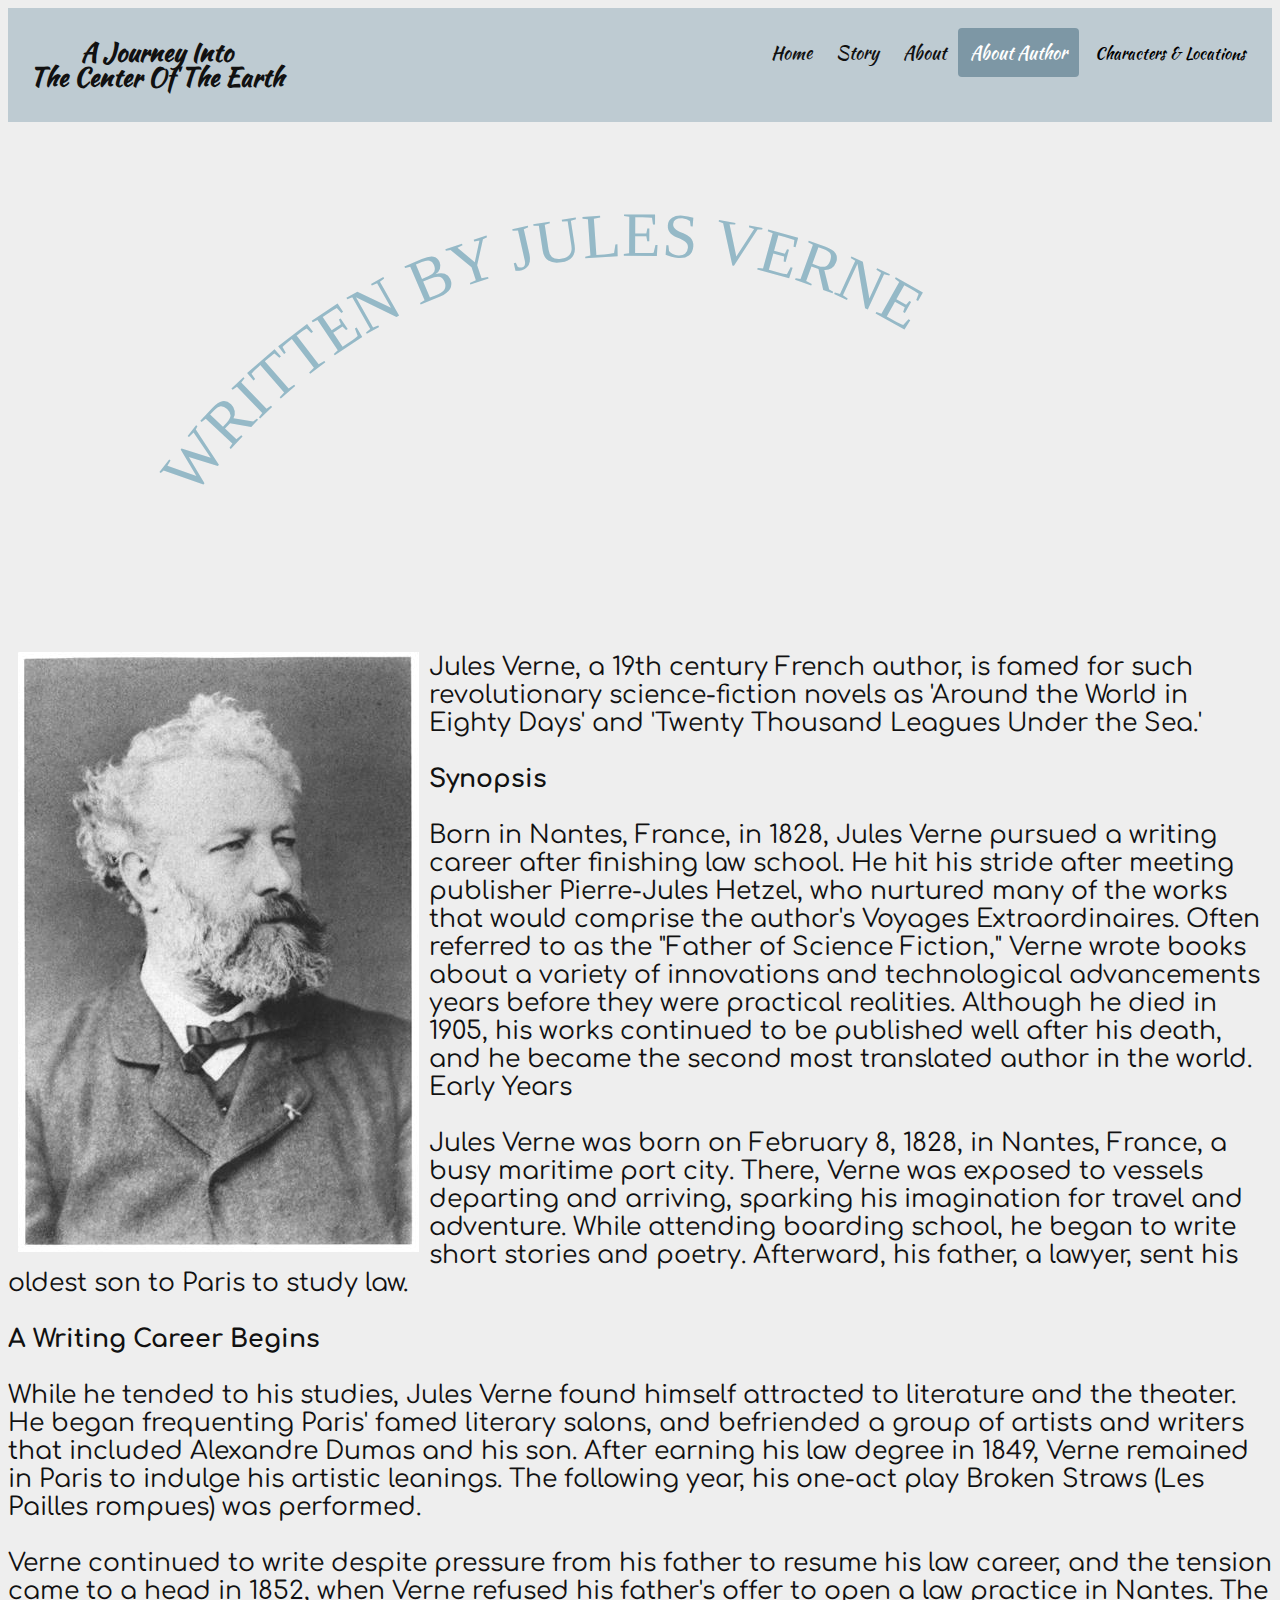
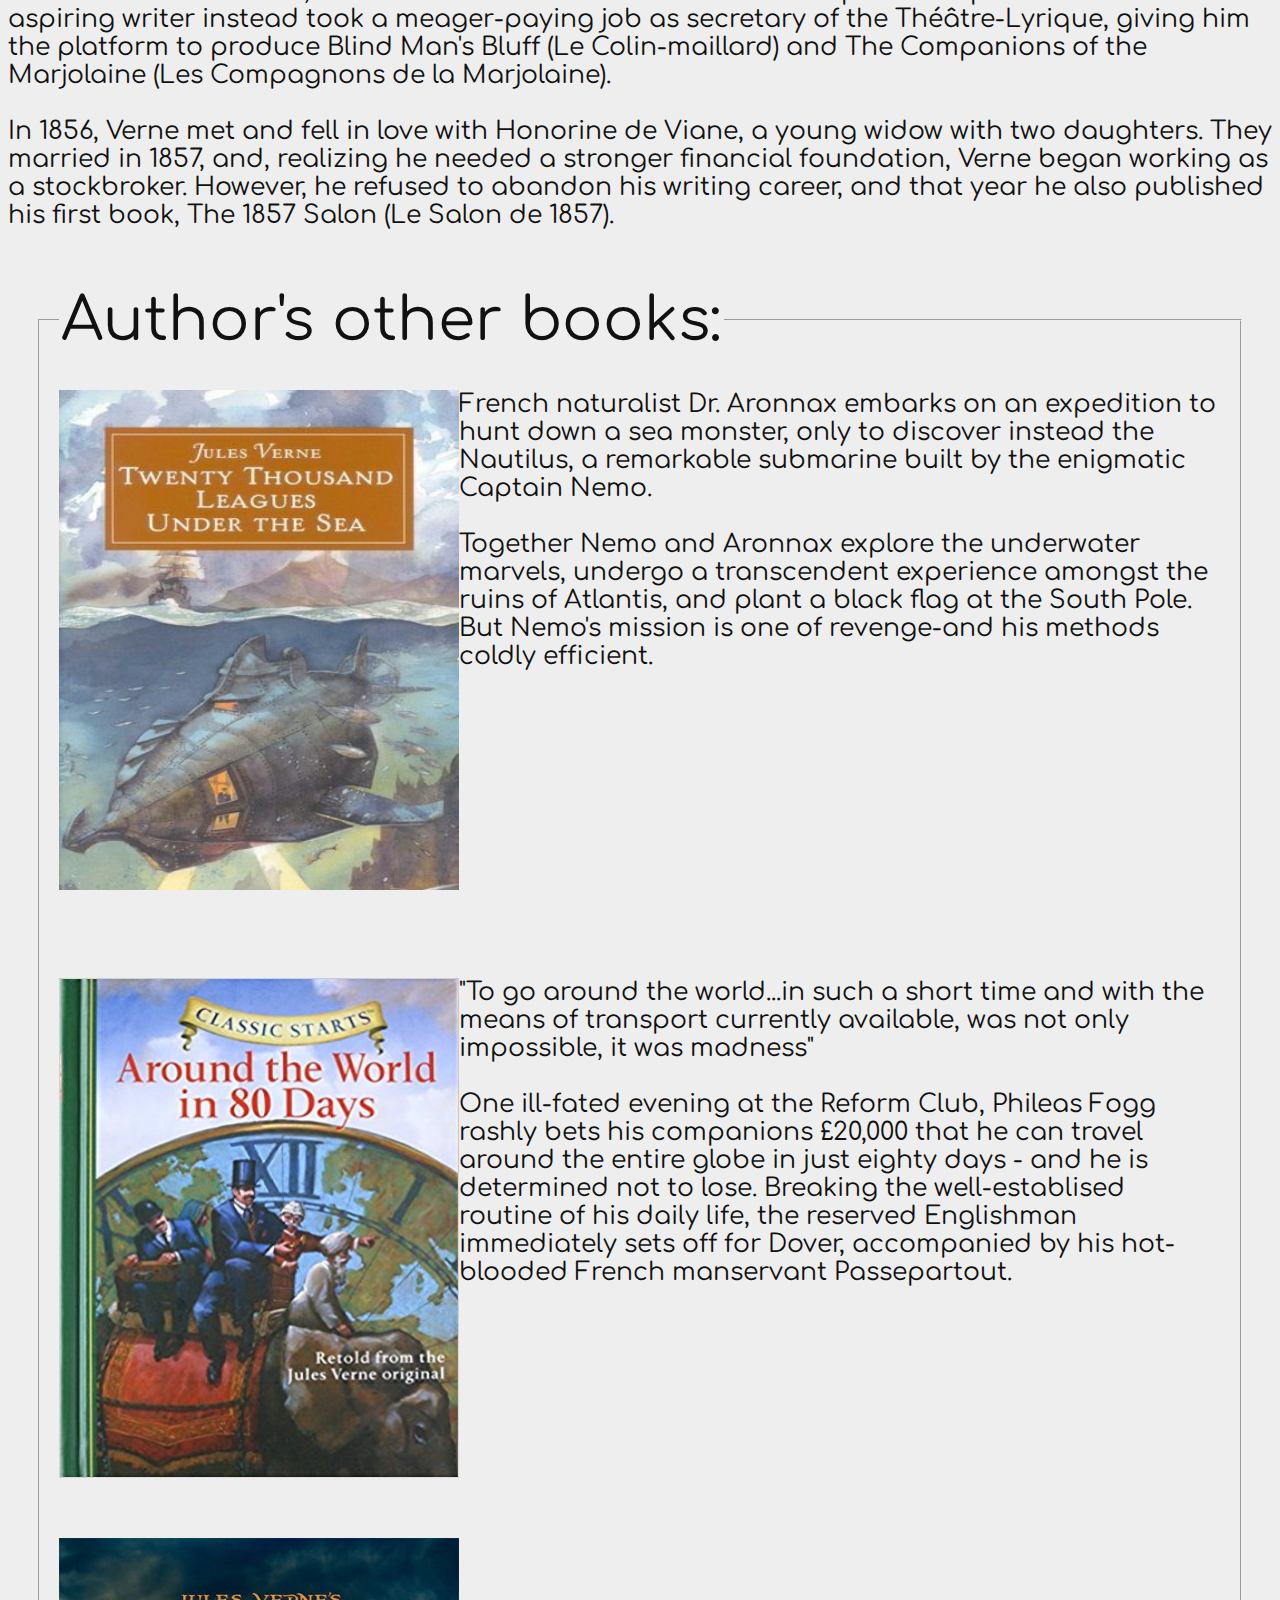
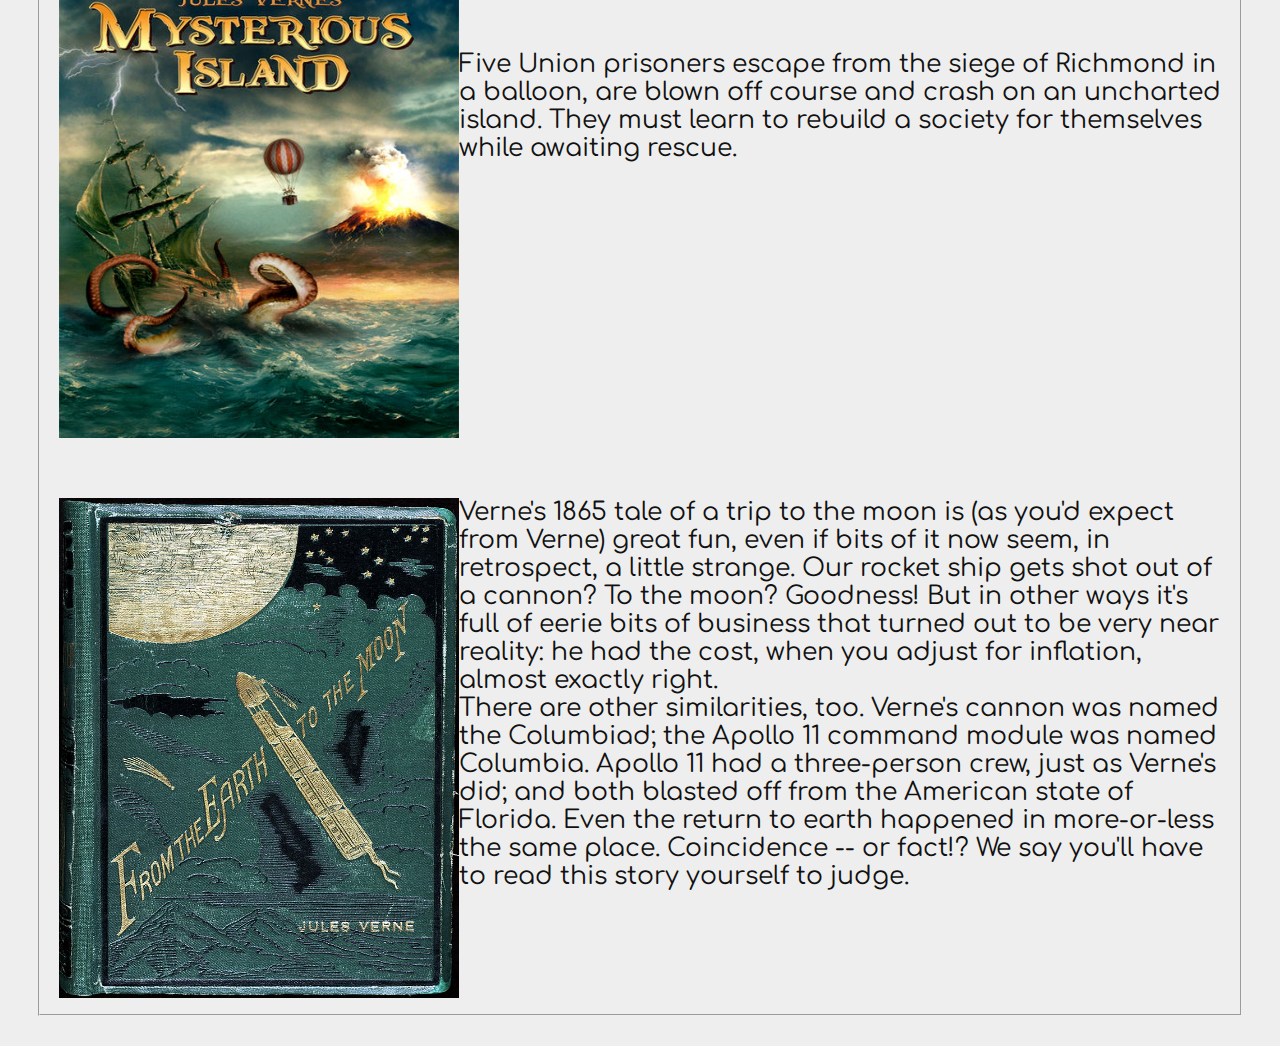
<file: 44620420-2/About Author.html>
<! doctype html>
<html lang='en'>
 <head> 
  	<meta charset='utf-8'>
  	<title> About Author</title>
  	<link rel='stylesheet' href='css/style.css'>
  </head>
  <script src="js/jquery-3.3.1.min.js"></script>
  <script src="js/script.js"></script>
  
  <body id="body" class="light-mode">
  	

  	  <div class="header">
      <link href="https://fonts.googleapis.com/css?family=Kaushan+Script" rel="stylesheet">
  <a href="#default" class="logo">A Journey Into<br> The Center Of The Earth</a>
  <div class="header-right">
    <a href="index.html">Home</a>
      <a  href ='story.html'> Story </a>

      <div class ='dropdown'>
        <button class='dropbtn'>Characters & Locations
          <i class='fa fa-caret-down'></i>
        </button>
        <div class='dropdown-content'>
          <a href='characters.html'>Characters</a>
          <a href='locations.html'>Locations </a>
</div>
</div>
<a href='about.html'>About
      </a>
<a class='active' href ='About Author.html'>About Author
</a>
</div>
  </div>
</div>
<svg viewBox="0 0 500 200">
    <path id="curve" d="M73.2,148.6c4-6.1,65.5-96.8,178.6-95.6c111.3,1.2,170.8,90.3,175.1,97" />
    <text width="500">
      <textPath xlink:href="#curve">
        WRITTEN BY JULES VERNE
      </textPath>
    </text>
  </svg>
  <img class='author' src="images/author.jpg" alt="author's picture" style="float: left;" >
  <p class="content">
    <link href="https://fonts.googleapis.com/css?family=Comfortaa" rel="stylesheet">
    Jules Verne, a 19th century French author, is famed for such revolutionary science-fiction novels as 'Around the World in Eighty Days' and 'Twenty Thousand Leagues Under the Sea.'<br><br>
<b> Synopsis</b>
<br><br>

Born in Nantes, France, in 1828, Jules Verne pursued a writing career after finishing law school. He hit his stride after meeting publisher Pierre-Jules Hetzel, who nurtured many of the works that would comprise the author's Voyages Extraordinaires. Often referred to as the "Father of Science Fiction," Verne wrote books about a variety of innovations and technological advancements years before they were practical realities. Although he died in 1905, his works continued to be published well after his death, and he became the second most translated author in the world.
Early Years
<br><br>
Jules Verne was born on February 8, 1828, in Nantes, France, a busy maritime port city. There, Verne was exposed to vessels departing and arriving, sparking his imagination for travel and adventure. While attending boarding school, he began to write short stories and poetry. Afterward, his father, a lawyer, sent his oldest son to Paris to study law.
<br><br>
<b>A Writing Career Begins</b>
<br><br>
While he tended to his studies, Jules Verne found himself attracted to literature and the theater. He began frequenting Paris' famed literary salons, and befriended a group of artists and writers that included Alexandre Dumas and his son. After earning his law degree in 1849, Verne remained in Paris to indulge his artistic leanings. The following year, his one-act play Broken Straws (Les Pailles rompues) was performed.
<br><br>
Verne continued to write despite pressure from his father to resume his law career, and the tension came to a head in 1852, when Verne refused his father's offer to open a law practice in Nantes. The aspiring writer instead took a meager-paying job as secretary of the Théâtre-Lyrique, giving him the platform to produce Blind Man's Bluff (Le Colin‑maillard) and The Companions of the Marjolaine (Les Compagnons de la Marjolaine).
<br><br>
In 1856, Verne met and fell in love with Honorine de Viane, a young widow with two daughters. They married in 1857, and, realizing he needed a stronger financial foundation, Verne began working as a stockbroker. However, he refused to abandon his writing career, and that year he also published his first book, The 1857 Salon (Le Salon de 1857).<br><br>
<form action="/action_page.php">
  <fieldset>
    <legend>Author's other books:</legend><br>
<a href='https://www.goodreads.com/book/show/33507.Twenty_Thousand_Leagues_Under_the_Sea'> 
<img src="images/01.jpg" alt="2 Thousand's cover" style="float: left;" width="400px" height="500px">
</a>
French naturalist Dr. Aronnax embarks on an expedition to hunt down a sea monster, only to discover instead the Nautilus, a remarkable submarine built by the enigmatic Captain Nemo.<br><br> Together Nemo and Aronnax explore the underwater marvels, undergo a transcendent experience amongst the ruins of Atlantis, and plant a black flag at the South Pole. But Nemo's mission is one of revenge-and his methods coldly efficient. <br><br><br><br><br><br><br><br><br><br><br><br>
<a href="https://www.goodreads.com/book/show/54479.Around_the_World_in_Eighty_Days">
<img src="images/02.jpg" alt="around world's cover" style="float: left;" width="400px" height="500px">
</a>
"To go around the world...in such a short time and with the means of transport currently available, was not only impossible, it was madness"
<br><br>
One ill-fated evening at the Reform Club, Phileas Fogg rashly bets his companions £20,000 that he can travel around the entire globe in just eighty days - and he is determined not to lose. Breaking the well-establised routine of his daily life, the reserved Englishman immediately sets off for Dover, accompanied by his hot-blooded French manservant Passepartout. 
<br><br><br><br><br><br><br><br><br><br>
<a href="https://www.goodreads.com/book/show/32831.The_Mysterious_Island">
  <img src="images/03.jpg" alt="the mysterious island" style="float: left;" width="400px" height="500px">
</a><br><br><br><br>
Five Union prisoners escape from the siege of Richmond in a balloon, are blown off course and crash on an uncharted island. They must learn to rebuild a society for themselves while awaiting rescue.<br><br><br><br>
<br><br><br><br><br><br><br><br><br>
<a href="https://www.goodreads.com/book/show/32827.From_the_Earth_to_the_Moon">
  <img src="images/04.jpg" alt="from the earth to the moon" style="float: left;" width="400px" height="500px">
</a>
  Verne's 1865 tale of a trip to the moon is (as you'd expect from Verne) great fun, even if bits of it now seem, in retrospect, a little strange. Our rocket ship gets shot out of a cannon? To the moon? Goodness! But in other ways it's full of eerie bits of business that turned out to be very near reality: he had the cost, when you adjust for inflation, almost exactly right. <br>There are other similarities, too. Verne's cannon was named the Columbiad; the Apollo 11 command module was named Columbia. Apollo 11 had a three-person crew, just as Verne's did; and both blasted off from the American state of Florida. Even the return to earth happened in more-or-less the same place. Coincidence -- or fact!? We say you'll have to read this story yourself to judge.<br><br>
</fieldset>
</form>
</p>
</body>
</html>
</file>
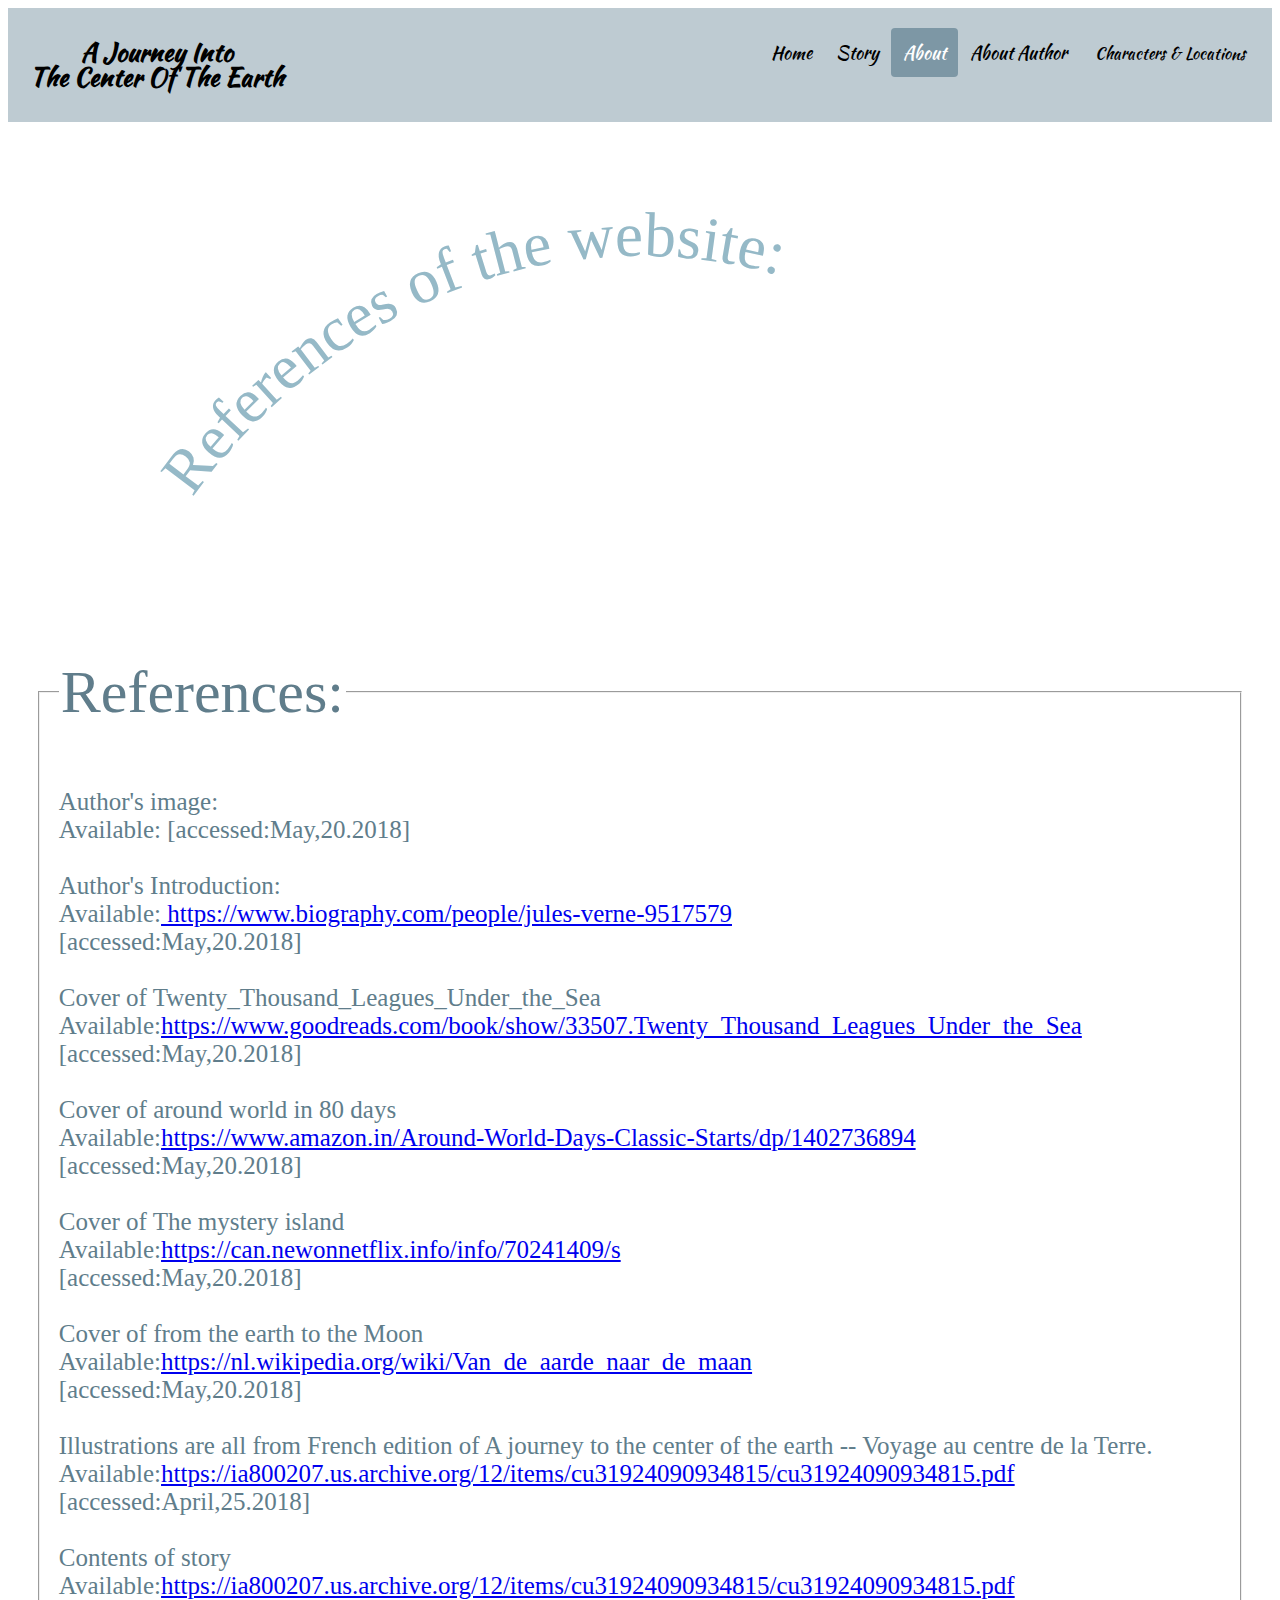
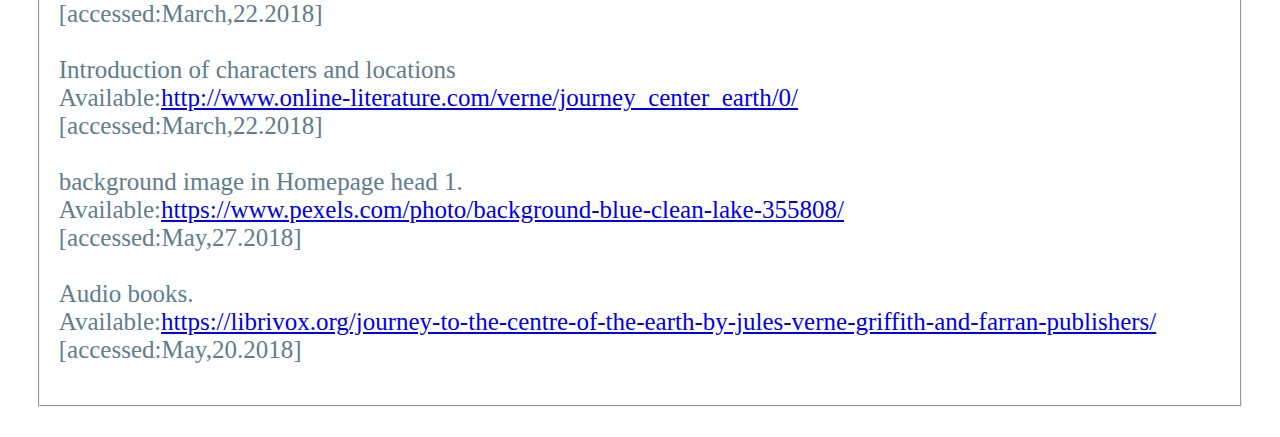
<file: 44620420-2/about.html>
<! doctype html>
<html lang='en'>
 <head> 
  	<meta charset='utf-8'>
  	<title> About </title>
  	<link rel='stylesheet' href='css/style.css'>
  </head>
  <script src="js/jquery-3.3.1.min.js"></script>
  <script src="js/script.js"></script>
 

  
  <body id="body" >
  	

  	  <div class="header">
      <link href="https://fonts.googleapis.com/css?family=Kaushan+Script" rel="stylesheet">
  <a href="#default" class="logo">A Journey Into<br> The Center Of The Earth</a>
  <div class="header-right">
    <a href="index.html">Home</a>
      <a  href ='story.html'> Story </a>

      <div class ='dropdown'>
        <button class='dropbtn'>Characters & Locations
          <i class='fa fa-caret-down'></i>
        </button>
        <div class='dropdown-content'>
          <a href='characters.html'>Characters</a>
          <a href='locations.html'>Locations </a>
</div>
</div>
<a class='active' href='about.html'>About
      </a>
<a  href ='About Author.html'>About Author
</a>
</div>
  </div>
</div>
<svg viewBox="0 0 500 200">
    <path id="curve" d="M73.2,148.6c4-6.1,65.5-96.8,178.6-95.6c111.3,1.2,170.8,90.3,175.1,97" />
    <text width="500">
      <textPath xlink:href="#curve">
        References of the website:
      </textPath>
    </text>
  </svg>
<form id="quiz">
 <fieldset>
    <legend>References:</legend><br>

<p>Author's image: 
<br>
Available: <a href="https://edu.glogster.com/glog/jules-verne/291ers595o8?=glogpedia-source"></a>
[accessed:May,20.2018]
<br><br>
Author's Introduction:
<br>
Available:<a href="https://www.biography.com/people/jules-verne-9517579">
  https://www.biography.com/people/jules-verne-9517579
</a><br>
[accessed:May,20.2018]
<br><br>
Cover of Twenty_Thousand_Leagues_Under_the_Sea
<br>
Available:<a href="https://www.goodreads.com/book/show/33507.Twenty_Thousand_Leagues_Under_the_Sea">https://www.goodreads.com/book/show/33507.Twenty_Thousand_Leagues_Under_the_Sea</a>
[accessed:May,20.2018]
<br><br>
Cover of around world in 80 days 
<br>
Available:<a href='https://www.amazon.in/Around-World-Days-Classic-Starts/dp/1402736894'>https://www.amazon.in/Around-World-Days-Classic-Starts/dp/1402736894</a><br>
[accessed:May,20.2018]
<br><br>
Cover of The mystery island
<br>
Available:<a href="https://can.newonnetflix.info/info/70241409/s">https://can.newonnetflix.info/info/70241409/s</a><br>
[accessed:May,20.2018]
<br><br>
Cover of from the earth to the Moon
<br>
Available:<a href= "https://nl.wikipedia.org/wiki/Van_de_aarde_naar_de_maan">https://nl.wikipedia.org/wiki/Van_de_aarde_naar_de_maan</a><br>
[accessed:May,20.2018] <br><br>
Illustrations are all from French edition of A journey to the center of the earth -- Voyage au centre de la Terre. <br>
Available:<a href= "https://ia800207.us.archive.org/12/items/cu31924090934815/cu31924090934815.pdf">https://ia800207.us.archive.org/12/items/cu31924090934815/cu31924090934815.pdf</a><br>
[accessed:April,25.2018]
<br><br>
Contents of story<br>
Available:<a href= "https://ia800207.us.archive.org/12/items/cu31924090934815/cu31924090934815.pdf">https://ia800207.us.archive.org/12/items/cu31924090934815/cu31924090934815.pdf</a><br>
[accessed:March,22.2018]
<br><br>
Introduction of characters and locations<br>
Available:<a href= "http://www.online-literature.com/verne/journey_center_earth/0/">http://www.online-literature.com/verne/journey_center_earth/0/</a><br>
[accessed:March,22.2018]
<br><br>
background image in Homepage head 1. <br>
Available:<a href= "https://www.pexels.com/photo/background-blue-clean-lake-355808/">https://www.pexels.com/photo/background-blue-clean-lake-355808/</a><br>
[accessed:May,27.2018]
<br><br>
Audio books.<br>
Available:<a href= "https://librivox.org/journey-to-the-centre-of-the-earth-by-jules-verne-griffith-and-farran-publishers/">https://librivox.org/journey-to-the-centre-of-the-earth-by-jules-verne-griffith-and-farran-publishers/</a><br>
[accessed:May,20.2018]


</p>
</fieldset>
</form>
</body>
</html>
</file>
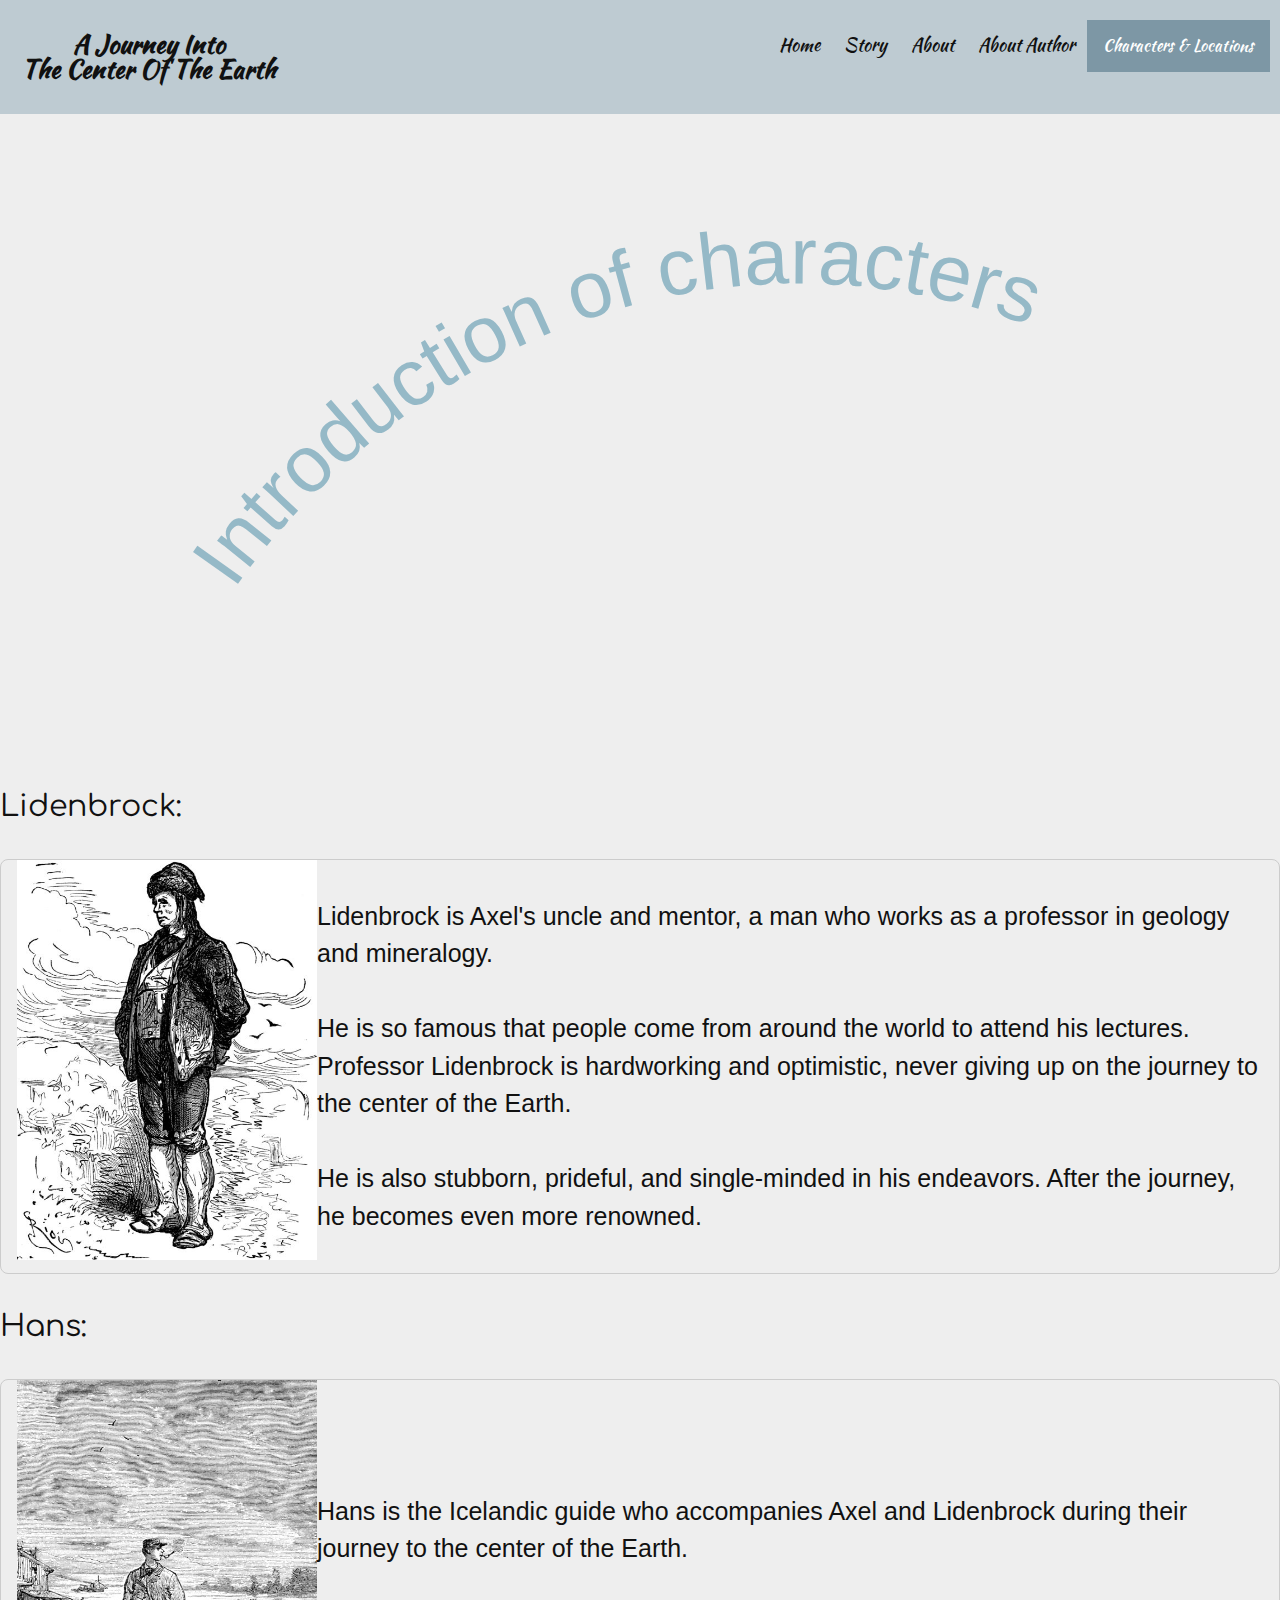
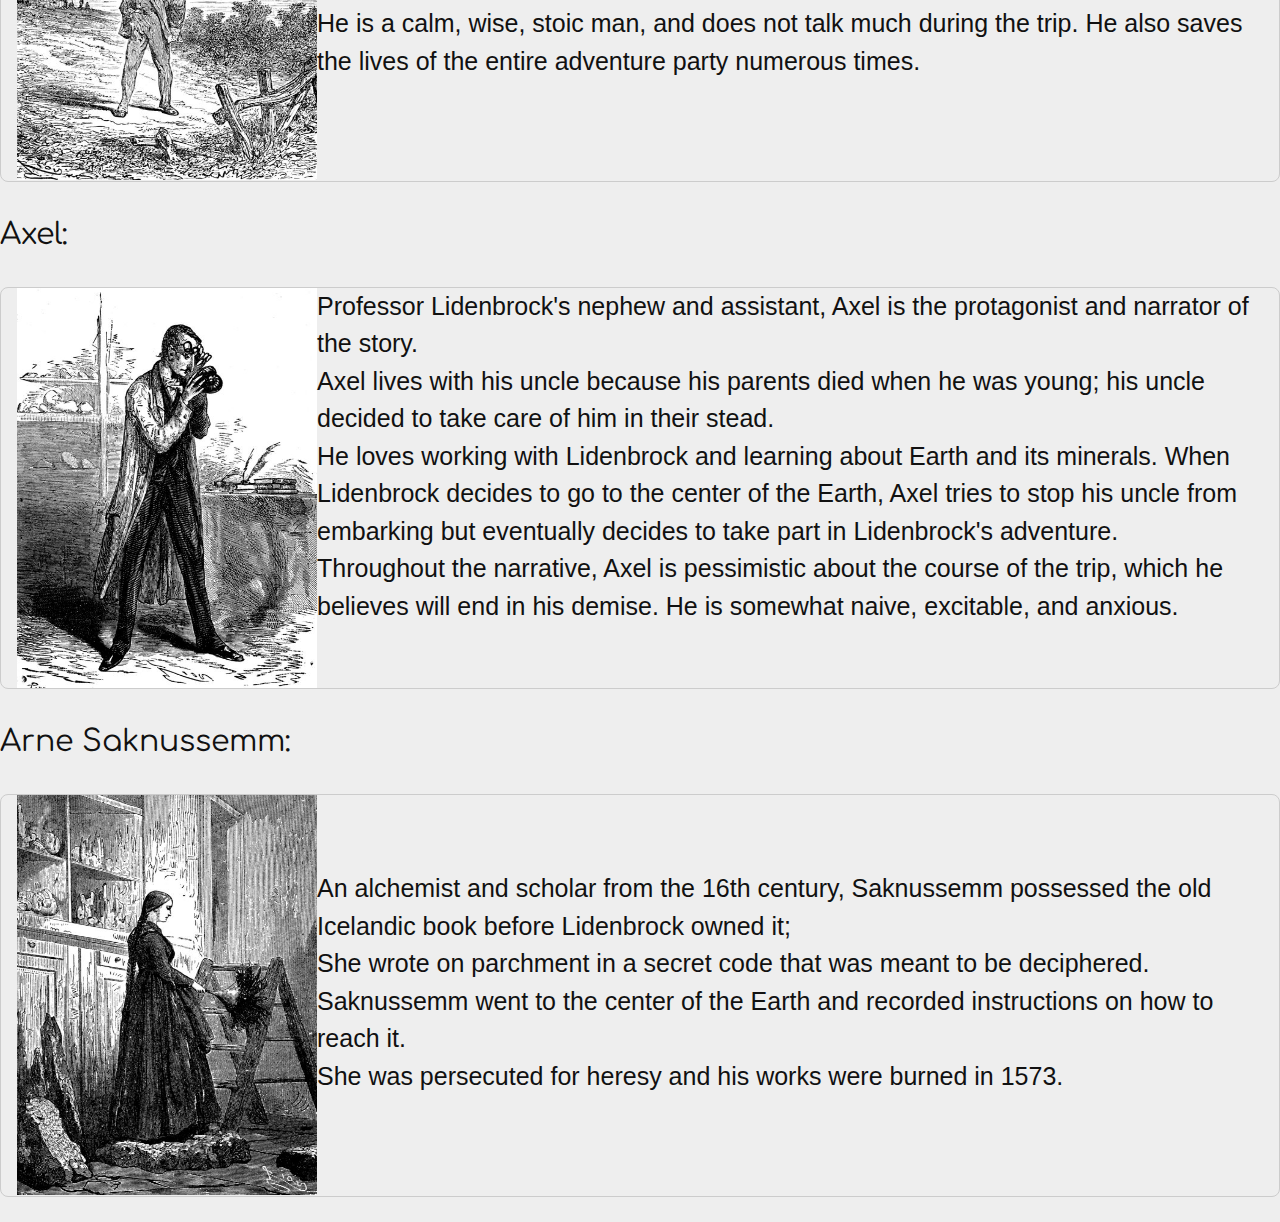
<file: 44620420-2/characters.html>
<! doctype html>
<html lang='en'>
 <head> 
  	<meta charset='utf-8'>
  	<title> characters </title>
  	<link rel='stylesheet' href='css/style.css'>
    <link rel="stylesheet" href="https://www.w3schools.com/w3css/4/w3.css">
  </head>
  <script src="js/jquery-3.3.1.min.js"></script>
  <script src="js/script.js"></script>
  
  <body id="body" class="light-mode"  >
  	

  	  <div class="header">
      <link href="https://fonts.googleapis.com/css?family=Kaushan+Script" rel="stylesheet">
  <a href="#default" class="logo">A Journey Into<br> The Center Of The Earth</a>
  <div class="header-right">
    <a href="index.html">Home</a>
      <a  href ='story.html'> Story </a>

      <div class ='dropdown'>
        <button class='dropbtn active'> Characters & Locations
          <i class='fa fa-caret-down'></i>
        </button>
        <div class='dropdown-content' >
          <a href='characters.html'>Characters</a>
          <a href='locations.html'>Locations </a>


</div>
</div>
<a href='about.html'>About
      </a>
<a  href ='About Author.html'>About Author
</a>
</div>
  </div>
</div>
<svg viewBox="0 0 400 200">
    <path id="curve" d="M73.2,148.6c4-6.1,65.5-96.8,178.6-95.6c111.3,1.2,170.8,90.3,175.1,97" />
    <text width="500">
      <textPath xlink:href="#curve">
        Introduction of characters
      </textPath>
    </text>
  </svg>
<p class="characters"> Lidenbrock:
  <link href="https://fonts.googleapis.com/css?family=Comfortaa" rel="stylesheet">
<div class="w3-panel w3-border w3-round-large">
<img src="images/c3.jpeg" alt="illustration of Lidenbrock" width= '300px' height= '400px' style="float:left"> <br>Lidenbrock is Axel's uncle and mentor, a man who works as a professor in geology and mineralogy.<br><br> He is so famous that people come from around the world to attend his lectures. Professor Lidenbrock is hardworking and optimistic, never giving up on the journey to the center of the Earth.<br><br>  He is also stubborn, prideful, and single-minded in his endeavors. After the journey, he becomes even more renowned.<br><br> </div>
<p class="characters"> Hans:
  <div class="w3-panel w3-border w3-round-large">
<img src="images/009.jpg" alt="illustration of Hans" width= '300px' height= '400px' style="float:left"> <br><br><br>Hans is the Icelandic guide who accompanies Axel and Lidenbrock during their journey to the center of the Earth.<br><br> He is a calm, wise, stoic man, and does not talk much during the trip. He also saves the lives of the entire adventure party numerous times.</div></p>
<p class="characters"> Axel:
  <div class="w3-panel w3-border w3-round-large">
<img src="images/c4.jpg" alt="illustration of Axel" width= '300px' height= '400px' style="float:left"> Professor Lidenbrock's nephew and assistant, Axel is the protagonist and narrator of the story.<br> Axel lives with his uncle because his parents died when he was young; his uncle decided to take care of him in their stead. <br>He loves working with Lidenbrock and learning about Earth and its minerals. When Lidenbrock decides to go to the center of the Earth, Axel tries to stop his uncle from embarking but eventually decides to take part in Lidenbrock's adventure.<br> Throughout the narrative, Axel is pessimistic about the course of the trip, which he believes will end in his demise. He is somewhat naive, excitable, and anxious.</div>
<p class="characters"> Arne Saknussemm:
  <div class="w3-panel w3-border w3-round-large">
<img src="images/006.jpg" alt="illustration of Arne" width= '300px' height= '400px' style="float:left"> <br><br>An alchemist and scholar from the 16th century, Saknussemm possessed the old Icelandic book before Lidenbrock owned it;<br> She wrote on parchment in a secret code that was meant to be deciphered. <br>Saknussemm went to the center of the Earth and recorded instructions on how to reach it. <br>She was persecuted for heresy and his works were burned in 1573.</div>
</div>
</p>
</p>
</p>
</body>
</html>
</file>
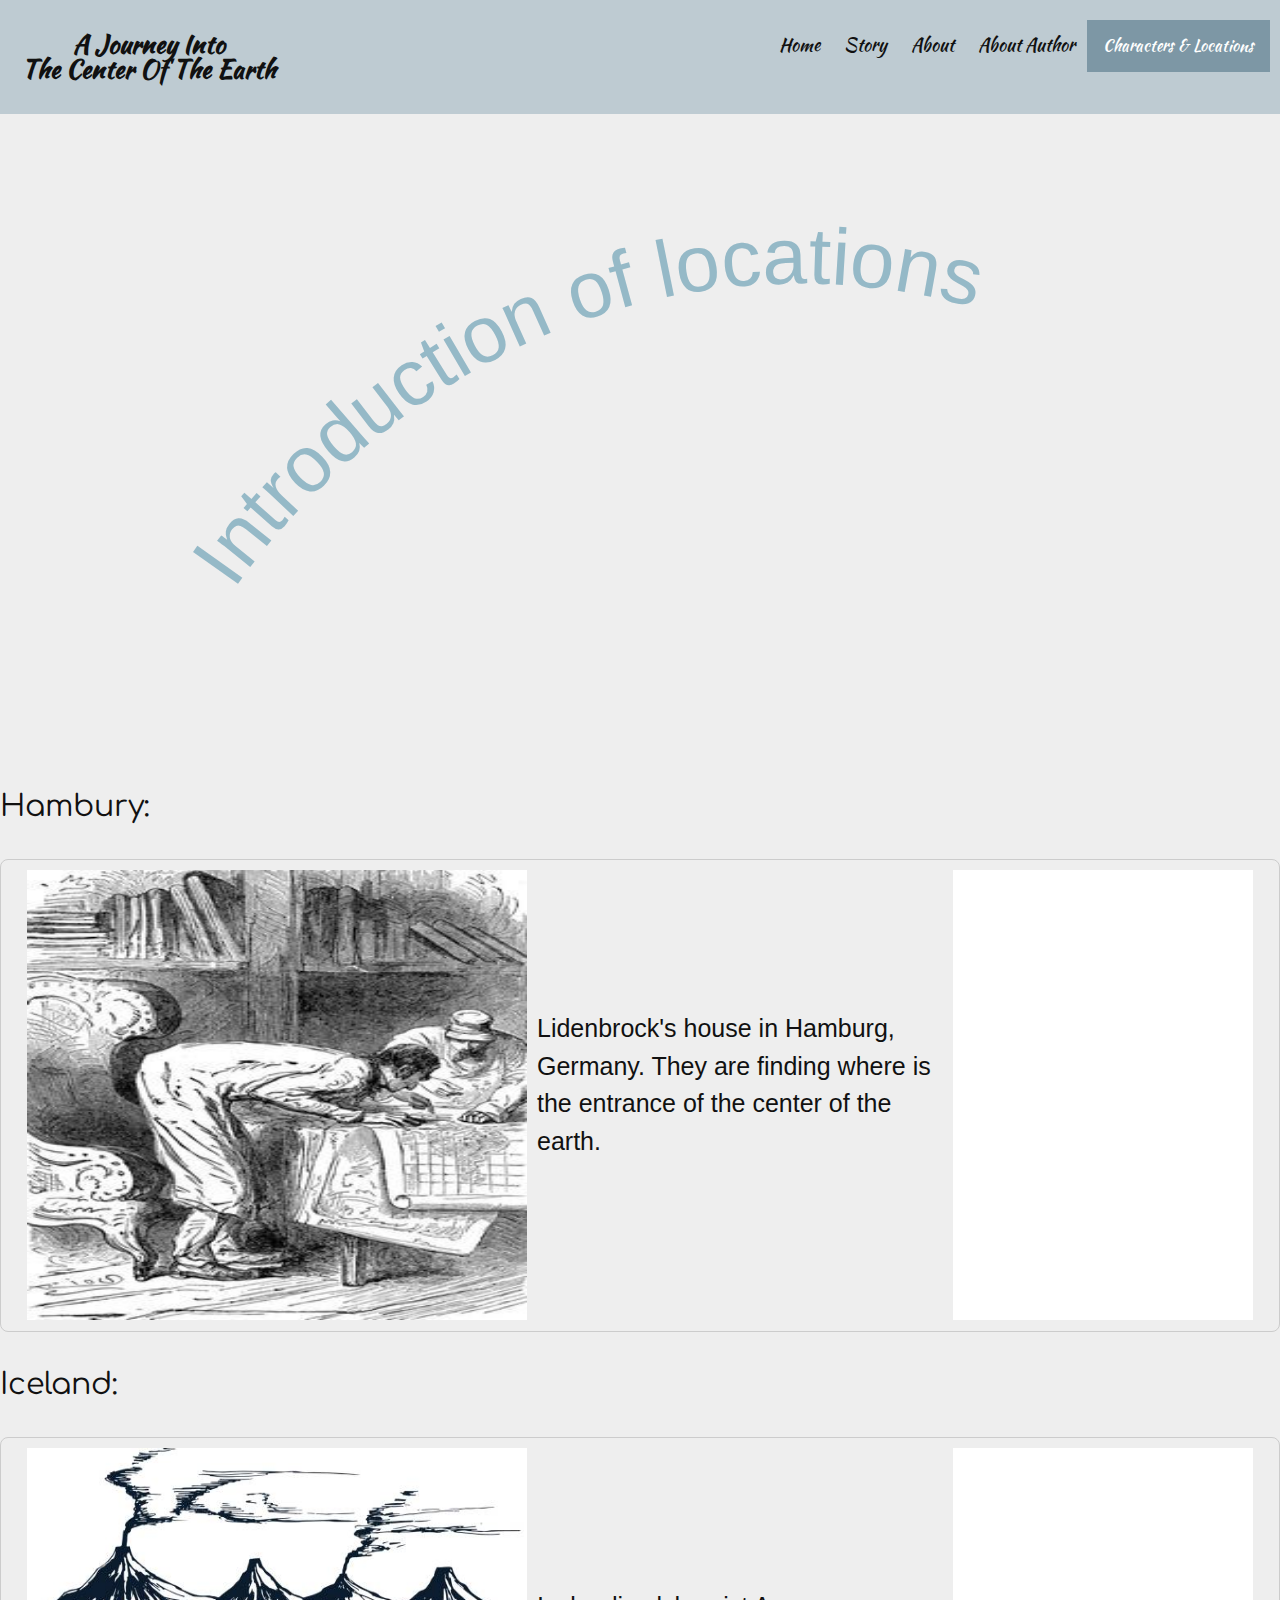
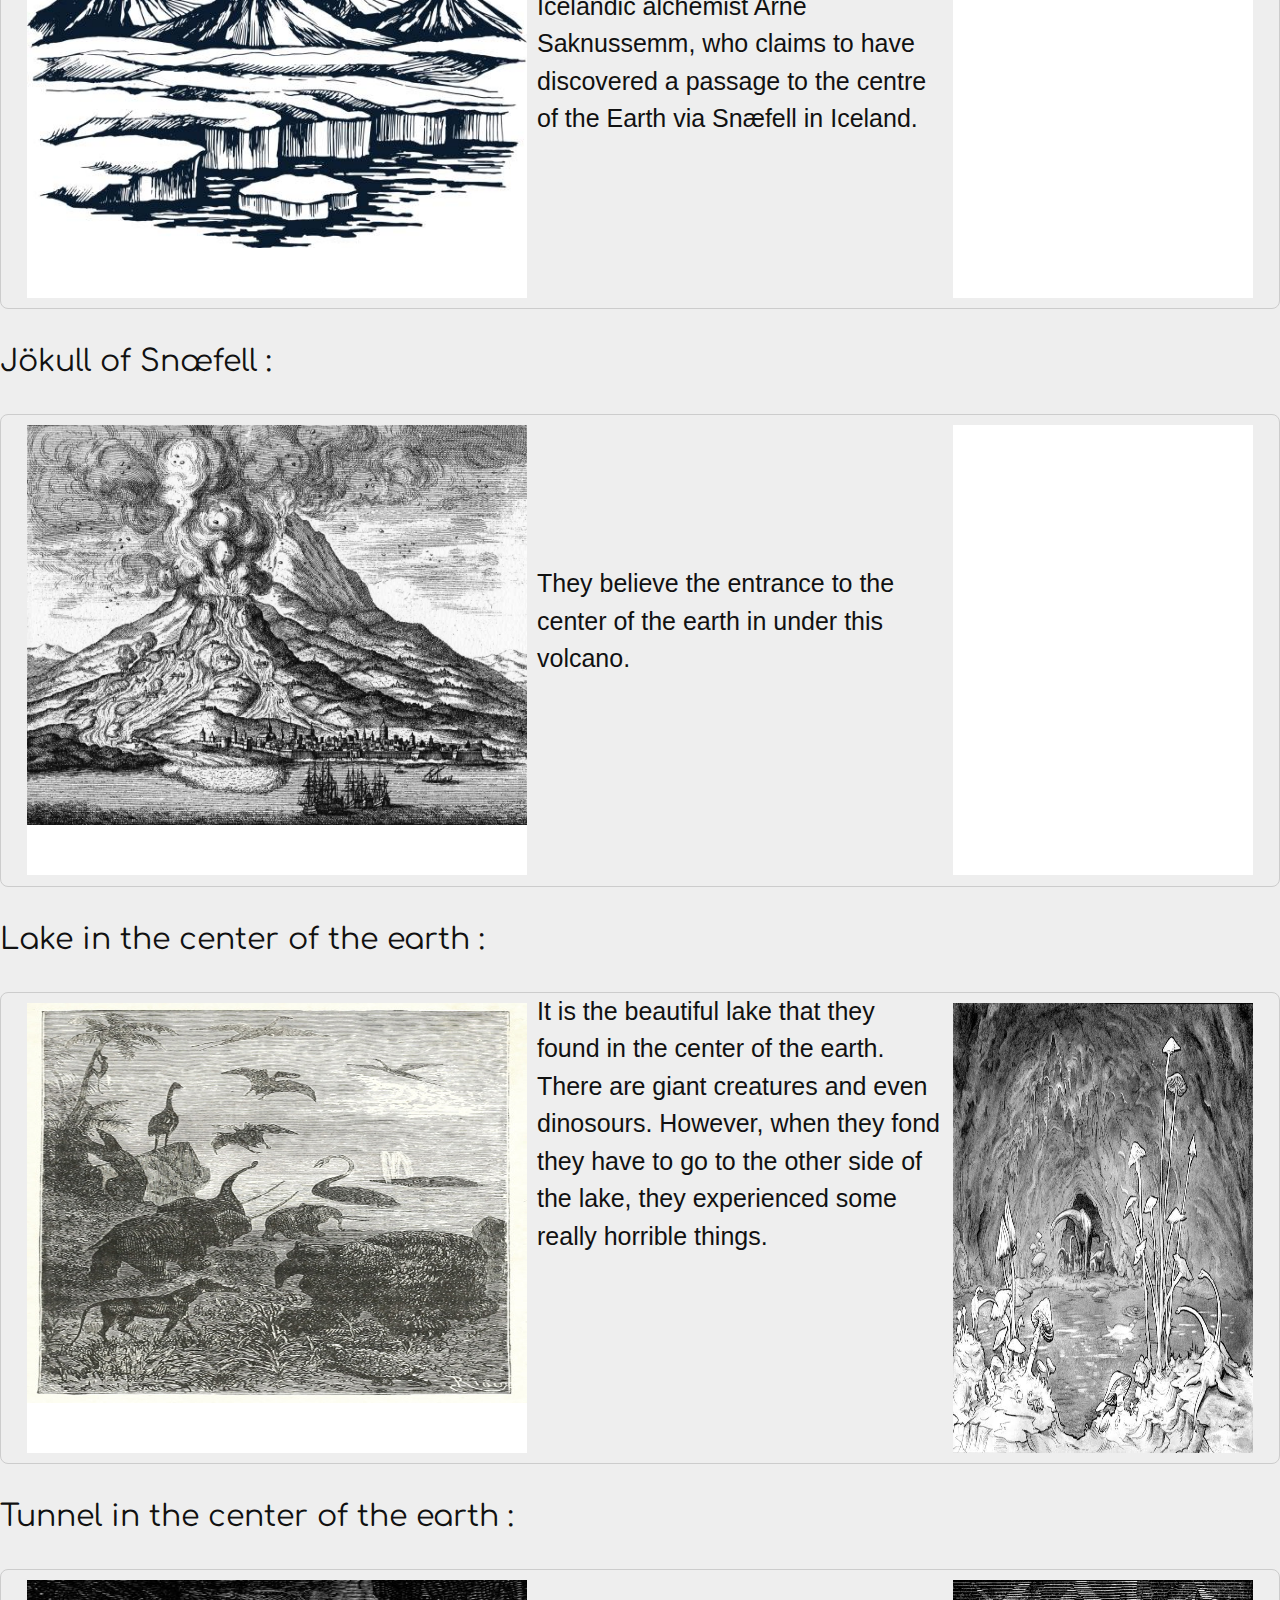
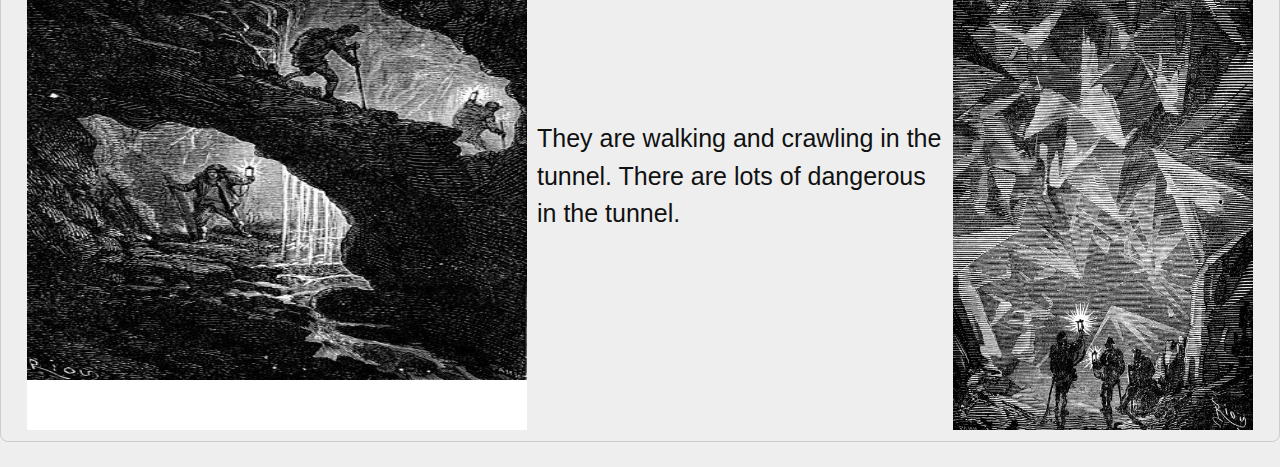
<file: 44620420-2/locations.html>
<! doctype html>
<html lang='en'>
 <head> 
  	<meta charset='utf-8'>
  	<title> locations </title>
  	<link rel='stylesheet' href='css/style.css'>
    <link rel="stylesheet" href="https://www.w3schools.com/w3css/4/w3.css">
  </head>
  <script src="js/jquery-3.3.1.min.js"></script>
  <script src="js/script.js"></script>
  
  <body  id="body" class="light-mode"  >
  	

  	  <div class="header">
      <link href="https://fonts.googleapis.com/css?family=Kaushan+Script" rel="stylesheet">
  <a href="#default" class="logo">A Journey Into<br> The Center Of The Earth</a>
  <div class="header-right">
    <a href="index.html">Home</a>
      <a  href ='story.html'> Story </a>

      <div class ='dropdown'>
        <button class='dropbtn active'> Characters & Locations
          <i class='fa fa-caret-down'></i>
        </button>
        <div class='dropdown-content' >
          <a href='characters.html'>Characters</a>
          <a href='locations.html'>Locations </a>


</div>
</div>
<a href='about.html'>About
      </a>
<a  href ='About author.html'>About Author
</a>
</div>
  </div>
</div>
<svg viewBox="0 0 400 200">
    <path id="curve" d="M73.2,148.6c4-6.1,65.5-96.8,178.6-95.6c111.3,1.2,170.8,90.3,175.1,97" />
    <text width="500">
      <textPath xlink:href="#curve">
        Introduction of locations
      </textPath>
    </text>
  </svg>
  <p class="locations"> Hambury:
    <link href="https://fonts.googleapis.com/css?family=Comfortaa" rel="stylesheet">
<div class="flex-container  w3-panel w3-border w3-round-large">
<div><img src="images/L3.jpg" alt="illustration of Hamburg" width= '500px' height= '450px' style="float:left"></div
  ><br><br><br><br> Lidenbrock's house in Hamburg, Germany. They are finding where is the entrance of the center of the earth. 
  <div><iframe src="https://www.google.com/maps/embed?pb=!1m18!1m12!1m3!1d303353.6650296215!2d9.646953722152597!3d53.558650948533646!2m3!1f0!2f0!3f0!3m2!1i1024!2i768!4f13.1!3m3!1m2!1s0x47b161837e1813b9%3A0x4263df27bd63aa0!2sHamburg%2C+Germany!5e0!3m2!1sen!2sau!4v1528109063361" width="300" height="400" frameborder="0px" style="border:20px "style="float:right;"  ></iframe></div></div></p>
<p class="locations"> Iceland: 
  <link href="https://fonts.googleapis.com/css?family=Comfortaa" rel="stylesheet">
<div class="flex-container  w3-panel w3-border w3-round-large">
  <div><img src="images/l4.jpg" alt="illustration of Iceland" width= '500px' height= '400px' style="float:left"></div>
  <br><br><br><br>  Icelandic alchemist Arne Saknussemm, who claims to have discovered a passage to the centre of the Earth via Snæfell in Iceland. <div><iframe src="https://www.google.com/maps/embed?pb=!1m18!1m12!1m3!1d3478967.992107372!2d-23.740674080714307!3d64.80106617670043!2m3!1f0!2f0!3f0!3m2!1i1024!2i768!4f13.1!3m3!1m2!1s0x48d22b52a3eb6043%3A0x6f8a0434e5c1459a!2sIceland!5e0!3m2!1sen!2sau!4v1528116692726" width="300" height="450" frameborder="0" style="border:0" allowfullscreen></iframe></div></div></p>
  <p class="locations">Jökull of Snæfell : 
  <link href="https://fonts.googleapis.com/css?family=Comfortaa" rel="stylesheet">
<div class="flex-container  w3-panel w3-border w3-round-large">
  <div><img src="images/l5.jpg" alt="illustration of Jökull of Snæfell" width= '500px' height= '400px' style="float:left"></div>
  <br><br><br><br>  They believe the entrance to the center of the earth in under this volcano. <div><iframe src="https://www.google.com/maps/embed?pb=!1m18!1m12!1m3!1d27173.695841981767!2d-23.812050060738272!3d64.80676129372492!2m3!1f0!2f0!3f0!3m2!1i1024!2i768!4f13.1!3m3!1m2!1s0x492a869c3b453aab%3A0xb6ebcb4c3a1183c!2zU27DpmZlbGxzasO2a3VsbA!5e0!3m2!1sen!2sau!4v1528117360177" width="300" height="450" frameborder="0" style="border:0" allowfullscreen></iframe></div></div></p>
   <p class="locations">Lake in the center of the earth : 
  <link href="https://fonts.googleapis.com/css?family=Comfortaa" rel="stylesheet">
<div class="flex-container  w3-panel w3-border w3-round-large">
  <div><img src="images/l1.jpg" alt="illustration of Lake" width= '500px' height= '400px' style="float:left"></div>
   It is the beautiful lake that they found in the center of the earth. There are giant creatures and even dinosours. However, when they fond they have to go to the other side of the lake, they experienced some really horrible things.  
  <div> <img src="images/l6.jpg" alt="illustration of Lake" width= '300px' height= '450px' ></div></div></p>
    <p class="locations"> Tunnel in the center of the earth : 
  <link href="https://fonts.googleapis.com/css?family=Comfortaa" rel="stylesheet">
<div class="flex-container  w3-panel w3-border w3-round-large">
  <div><img src="images/l2.jpg" alt="illustration of Tunnel" width= '500px' height= '400px' "></div>
  <br><br><br><br> They are walking and crawling in the tunnel. There are lots of dangerous in the tunnel.   <div> <img src="images/tunnel.jpg" alt="illustration of Lake" width= '300px' height= '450px' > </div></div></p>

</body>
</html>
</file>
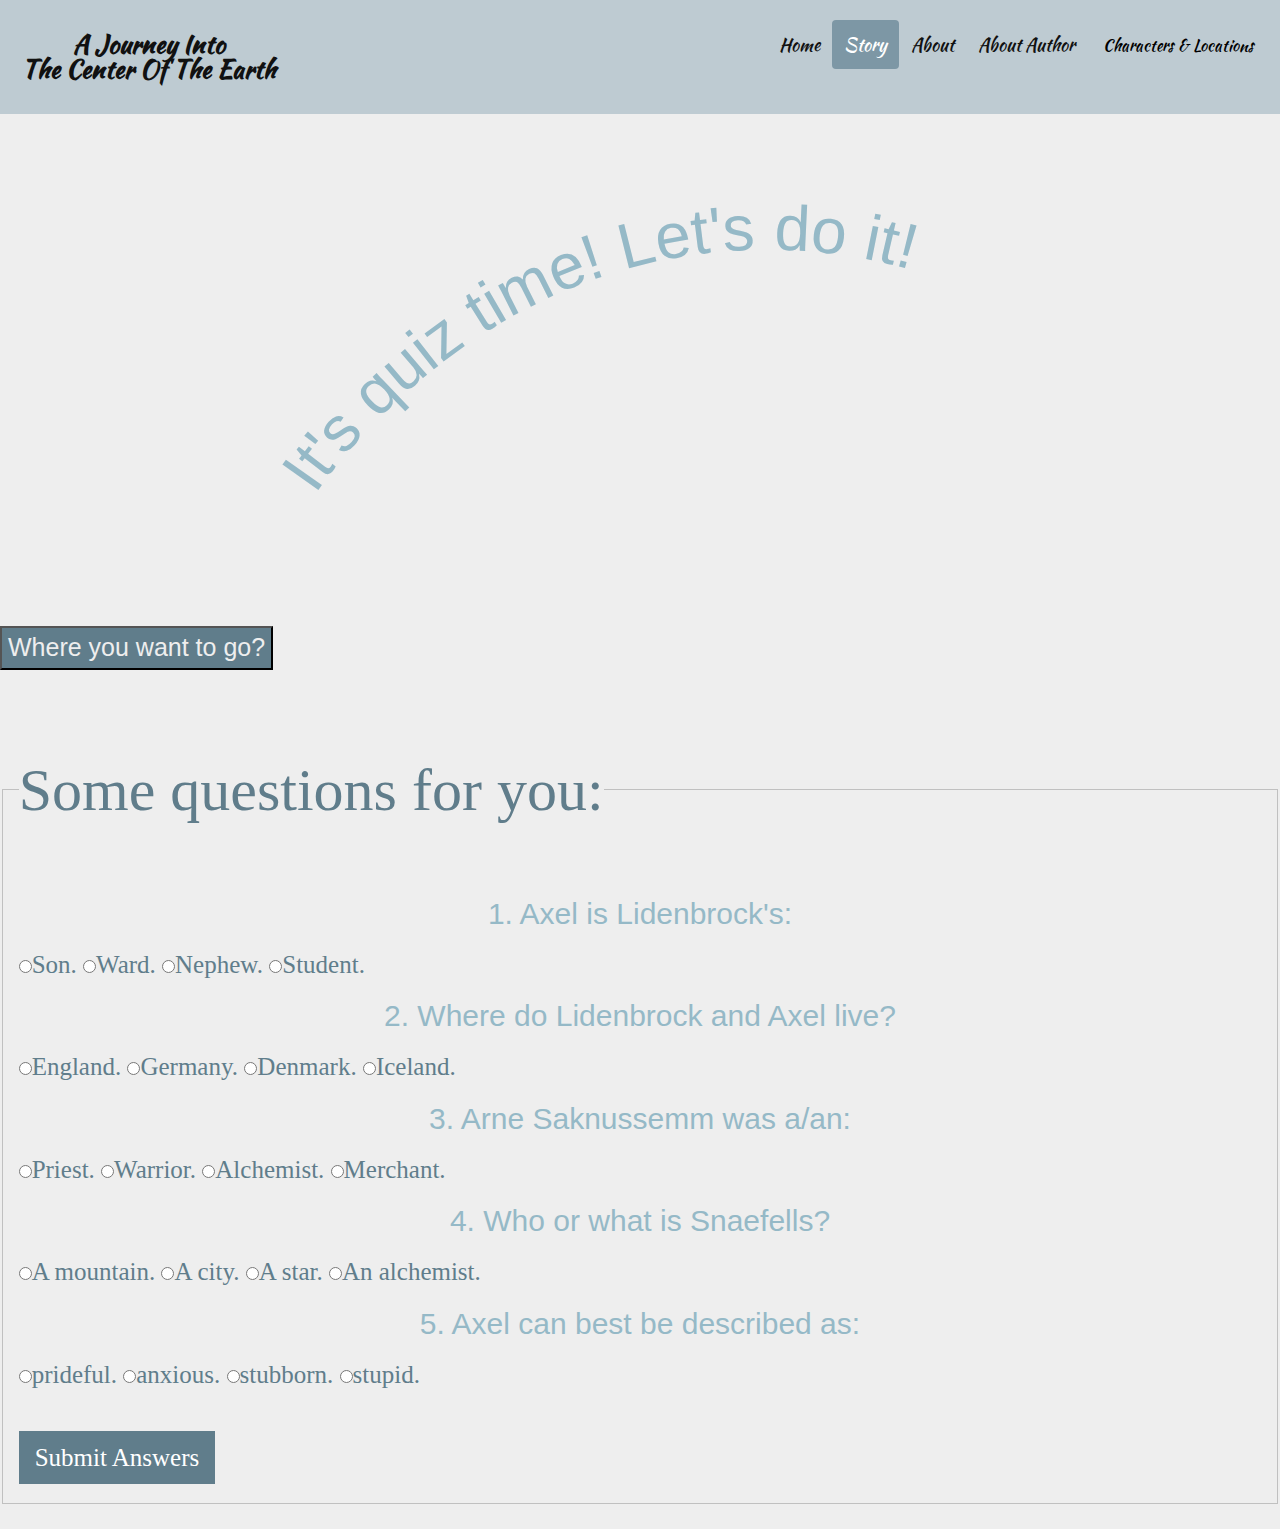
<file: 44620420-2/quiz.html>
<! doctype html>
<html lang='en'>
 <head> 
  	<meta charset='utf-8'>
  	<title> quiz </title>
  	<link rel='stylesheet' href='css/style.css'>
    

    <link rel="stylesheet" href="https://www.w3schools.com/w3css/4/w3.css">

  </head>
  <script src="js/jquery-3.3.1.min.js"></script>
  <script src="js/script2.js"></script>
  
  <body id="body" class="light-mode"  >
  	

  	  <div class="header">
      <link href="https://fonts.googleapis.com/css?family=Kaushan+Script" rel="stylesheet">
  <a href="#default" class="logo">A Journey Into<br> The Center Of The Earth</a>
  <div class="header-right">
    <a href="index.html">Home</a>
      <a class='active' href ='story.html'> Story </a>
      <div class ='dropdown'>
        <button class='dropbtn'>Characters & Locations
          <i class='fa fa-caret-down'></i>
        </button>
        <div class='dropdown-content'>
          <a href='characters.html'>Characters</a>
          <a href='locations.html'>Locations </a>
</div>
</div>
<a href='about.html'>About
      </a>
<a href ='About Author.html'>About Author
</a>
</div>
  </div>
</div>
<svg viewBox="-50 0 500 200">
    <path id="curve" d="M73.2,148.6c4-6.1,65.5-96.8,178.6-95.6c111.3,1.2,170.8,90.3,175.1,97" />
    <text width="500">
      <textPath xlink:href="#curve">
            It's quiz time! Let's do it!
      </textPath>
    </text>
  </svg>
   
<div class="dropup">
  <button class="dropbtn">Where you want to go?</button>
  <div class="dropup-content">
    <a href="story.html">chapter 1</a>
    <a href="chapter 2.html">chapter 2</a>
    <a href="chapter 3.html">chapter 3</a>
    <a href='quiz.html'>quiz</a>
  </div>
</div>
<br><br><br>
  <body>
    <form id="quiz">
 <fieldset>
    <legend>Some questions for you:</legend><br>
    
    <h2>1. Axel is Lidenbrock's: </h2>
    
<input type="radio" name="choice1" value="son"/>Son.
<input type="radio" name="choice1" value="ward"/>Ward.
<input type="radio" name="choice1" value="nephew" />Nephew.
<input type="radio" name="choice1" value="Student"/>Student.



<br>
<h2>2. Where do Lidenbrock and Axel live? </h2>
<input type="radio" name="choice2" value="England"/>England.
<input type="radio" name="choice2" value="Germany" />Germany.
<input type="radio" name="choice2" value="Denmark" />Denmark.
<input type="radio" name="choice2" value="Iceland"/>Iceland.




<br>
<h2>3. Arne Saknussemm was a/an: </h2>
<input type="radio" name="choice3" value="Priest" />Priest.
<input type="radio" name="choice3" value="Warrior"  />Warrior.
<input type="radio" name="choice3" value="alchemist" />Alchemist.
<input type="radio" name="choice3" value="Merchant" "/>Merchant.


<br>
<h2>4. Who or what is Snaefells? </h2>
<input type="radio" name="choice4" value="A mountain"/>A mountain.
<input type="radio" name="choice4" value="A city" />A city.
<input type="radio" name="choice4" value="A star"/>A star.
<input type="radio" name="choice4" value="An alchemist" />An alchemist.

<br>
<h2>5. Axel can best be described as:  </h2>
<input type="radio" name="choice5" value="prideful"/>prideful.
<input type="radio" name="choice5" value="anxious" />anxious.
<input type="radio" name="choice5" value="stubborn"/>stubborn.
<input type="radio" name="choice5" value="stupid" />stupid.

<br><br>
<button id="btnSubmit" onclick="document.getElementById('id01').style.display='block'" class="w3-button w3-black"> Submit Answers</button>

</form>

  <div id="id01" class="w3-modal">
    <div class="w3-modal-content">
      <div class="w3-container">
        <span onclick="document.getElementById('id01').style.display='none'" class="w3-button w3-display-topright">&times;</span>
        <p id="answer1">Some text. Some text. Some text.</p>
        <p id="answer2">Some text. Some text. Some text.</p>
        <p id="answer3">Some text. Some text. Some text.</p>
        <p id="answer4">Some text. Some text. Some text.</p>
        <p id="answer5">Some text. Some text. Some text.</p> 
      </div>
    </div>
  </div>
</div>


</fieldset>
</form>

</body>
</body>
</html>
</file>
<file: 44620420-2/css/style.css>
.header {
  overflow: hidden;
  background-color: #becbd2;
  padding: 20px 10px;
  font-family: 'Kaushan Script', cursive;

}

/* Style the header links */
.header a {
  float: left;
  color: black;
  text-align: center;
  padding: 12px;
  text-decoration: none;
  font-size: 18px; 
  line-height: 25px;
  border-radius: 4px;
}

/* Style the logo link (notice that we set the same value of line-height and font-size to prevent the header to increase when the font gets bigger */
.header a.logo {
  font-size: 25px;
  font-weight: bold;
}

/* Change the background color on mouse-over */
.header a:hover {
  background-color: #dfe5e8;
  color: black;
}

/* Style the active/current link*/
.active {
  background-color:#7d97a5 !important;
  color: white !important;
}

/* Float the link section to the right */
.header-right {
  float: right;
}

/* Add media queries for responsiveness - when the screen is 500px wide or less, stack the links on top of each other */ 
@media screen and (max-width: 500px) {
  .header a {
    float: none;
    display: block;
    text-align: left;
  }
  .header-right {
    float: none;
  }

}
.navbar{
	overflow:hidden;
	background-color: #4863A0;
	font-family: Arial;
	display: block;


}
.navbar a {
	float:right;
	font-size: 16px;
	color: white;
	text-align: center;
	padding:14px 16px;
	text-decoration: none;

}
.dropdown{
	float:right;
	overflow:hidden;

}
.dropdown .dropbtn{
	font-size:16px;
	border:none;
	outline:none;
	color:black;
	padding:14px 16px;
	background-color: inherit;
	font-family: inherit;
	margin:0;
}
.navbar a:hover, .dropdown:hover .dropbtn{
	background-color: #dfe5e8;

}
.dropdown-content{
	display:none;
	position:absolute;
	background-color:#becbd2;
	min-width: 160px;
	box-shadow: 0px 8px 16px 0px rgba(0,0,0,0.2);
	z-index: 2;
	
	
}
.dropdown-content a {
	float:none;
	color: white;
	padding: 12px 16px;
	text-decoration: none;
	display: block;
	text-align: right;
}
.dropdown-content a:hover{
	background-color: #dfe5e8;
}
.dropdown:hover .dropdown-content{
	display: block;
}
.head1{
	background-image: url('images/back6.jpg');
	background-size: 80px 130px;
	font-size: 70px;
	color:white;
	text-align: center;
	background-position: center;
	background-repeat: none;
	position:center;
	display: block;
	margin-right: auto;
	margin-left: auto;
}
* {box-sizing:border-box}

/* Slideshow container */
.slideshow-container {
  max-width: 1000px;
  max-height: 300px;
  position: relative;
  margin: auto;
}


.slideshow-container img {
	width: 1000px;
	height: 350px;
}



/* Hide the images by default */
.mySlides {
    display: none;
}

/* Next & previous buttons */
.prev, .next {
  cursor: pointer;
  position: absolute;
  top: 60%;
  width: auto;
  margin-top: -30px;
  padding: 10px;
  color: white;
  font-weight: bold;
  font-size: 18px;
  transition: 0.6s ease;
  border-radius: 0 3px 3px 0;
}

/* Position the "next button" to the right */
.next {
  right: 0;
  border-radius: 3px 0 0 3px;
}

/* On hover, add a black background color with a little bit see-through */
.prev:hover, .next:hover {
  background-color: rgba(0,0,0,0.8);
}

/* The dots/bullets/indicators */
.dot {
  cursor: pointer;
  height: 15px;
  width: 15px;
  margin: 0 2px;
  background-color: #bbb;
  border-radius: 50%;
  display: inline-block;
  transition: background-color 0.6s ease;
}

.active, .dot:hover {
  background-color: #717171;
}

/* Fading animation */
.fade {
  -webkit-animation-name: fade;
  -webkit-animation-duration: 1.5s;
  animation-name: fade;
  animation-duration: 1.5s;
}

@-webkit-keyframes fade {
  from {opacity: .4} 
  to {opacity: 1}
}

@keyframes fade {
  from {opacity: .4} 
  to {opacity: 1}
}
/*on a smaller screens, decrease text size*/
@media only screen and (max-width: 300px){
	.prev, .next, .text{font-size: 11px;}
}
h2{
	font-size: 50px;
	font-family: 'Russo One', sans-serif;
	text-align: center;
	color:#95B9C7;

}
.words{
	font-family: 'Comfortaa', cursive;

}

body {
  
  font-family: 'Luckiest Guy', cursive;
  font-size: 18px;
}

path {
  fill: transparent;
}

text {
  fill: white;
}
.content{
	font-family: 'Comfortaa', cursive;
}
/* Dropup Button */
.dropbtn2 {
	background-color: #BCC6CC;
    color: black;
    padding: 16px;
    font-size: 16px;
    border: none;
}

/* The container <div> - needed to position the dropup content */
.dropup {
    position: relative;
    display: inline-block;
}

/* Dropup content (Hidden by Default) */
.dropup-content {
    display: none;
    position: absolute;
    background-color: #f1f1f1;
    min-width: 160px;
    box-shadow: 0px 8px 16px 0px rgba(0,0,0,0.2);
    z-index: 1;
}

/* Links inside the dropup */
.dropup-content a {
    color: black;
    padding: 12px 16px;
    text-decoration: none;
    display: block;
}

/* Change color of dropup links on hover */
.dropup-content a:hover {background-color: #D1D0CE}

/* Show the dropup menu on hover */
.dropup:hover .dropup-content {
    display: block;
    margin-top: -250px;
}

/* Change the background color of the dropup button when the dropup content is shown */
.dropup:hover .dropbtn {
    background-color: #B6B6B4;
}
 
body.dark-mode {
  background-color: #607d8b;
  color: #eee;
}
body.dark-mode a {
  color: #607d8b;
}
body.dark-mode button {
  background-color: #eee;
  color: #111;
}

body.light-mode {
  background-color: #eee;
  color: #111;
}
body.light-mode a {
  color: #111;
}
body.light-mode button {
  background-color: #607d8b;
  color: #eee;
}
body {
  background-color: white;
  font-family: 'Luckiest Guy', cursive ;
  font-size: 25px !important;
}

path {
  fill: transparent;
}

text {
  fill: #95B9C7;
}
.author{
	margin: 10px;
	padding-top: 14px;
	border:none;
	font-family: 'Comfortaa', cursive!important ;
}
.characters{
	font-size: 30px;
	font-family: 'Comfortaa', cursive ;
}
.locations{
	font-size: 30px;
	font-family: 'Comfortaa', cursive ;
}
.flex-container {
  display: flex;
  flex-direction: row;
}
.flex-container > div {
  
  background-color: white;
  margin: 10px;
  text-align: center;
}
fieldset{
	margin: 30px;
	font-family: 'Comfortaa', cursive ;
}
legend{
	font-size: 60px;
}
.firstcharacter {
  color: #3a4b53;
  float: left;
  font-family: Georgia;
  font-size: 75px;
  line-height: 60px;
  padding-top: 4px;
  padding-right: 8px;
  padding-left: 3px;
}
#btnSubmit{
	background-color:#607d8b!important;
}
#quiz{
	color:#607d8b; 
}
</file>
